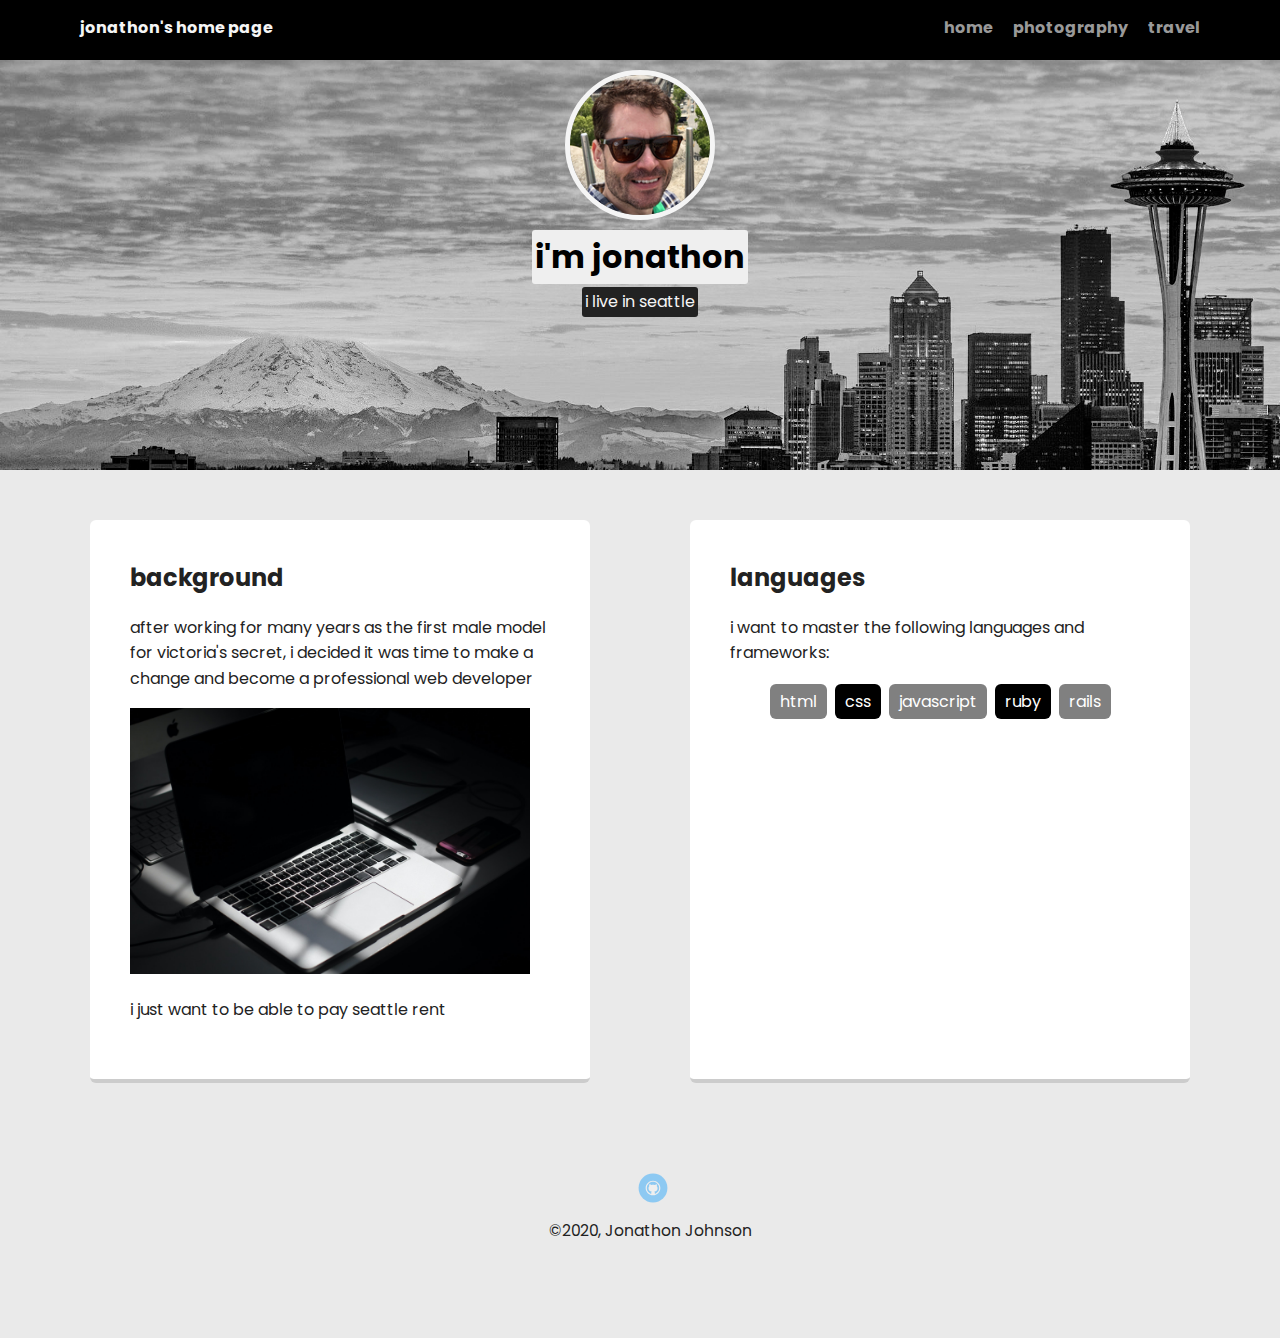
<file: index.html>
<!doctype html>
<html lang="en">
<head>
  <meta charset="utf-8">
  <title>jonathon's home page</title>
  <meta name="viewport" content="width=device-width, initial-scale=1.0">
  <link rel="stylesheet" href="styles.css">
  <link href="https://fonts.googleapis.com/css2?family=Poppins&display=swap" rel="stylesheet">
</head>
  <body>

    <nav class="bar-nav">
        <ul class="nav">
          <li class="name">jonathon's home page</li>
          <li><a href="./index.html">home</a></li>
          <li><a href="./photos.html">photography</a></li>
            <li><a href="./travel.html">travel</a></li>
        </ul>
    </nav>

    <header>
      <img src="images/me.jpg" alt="Selfie of Jonathon" class="profile-image">
      <h1 class="tag name">i'm jonathon</h1>
      <p class="tag location">i live in seattle</p>
    </header>

    <main class="flex">
      <article class="article">
        <h2>background</h2>
        <p>after working for many years as the first male model for victoria's secret, i decided it was time to make a change and become a professional web developer</p>
          <img src="images/laptop.jpg" alt="image of a laptop computer" width="400">
        <p>i just want to be able to pay seattle rent</p>
      </article>

      <article class="article">
        <h2>languages</h2>
        <p>i want to master the following languages and frameworks:</p>
        <ul class="skills">
          <li>html</li>
          <li>css</li>
          <li>javascript</li>
          <li>ruby</li>
          <li>rails</li>
        </ul>
      </article>

    </main>
    <footer>
      <ul>
        <li><a href="https://github.com/jonathondev" class="social github">Github</a></li>
      </ul>
      <p class="copyright">&copy;2020, Jonathon Johnson</p>
    </footer>
  </body>
  </html>
</file>
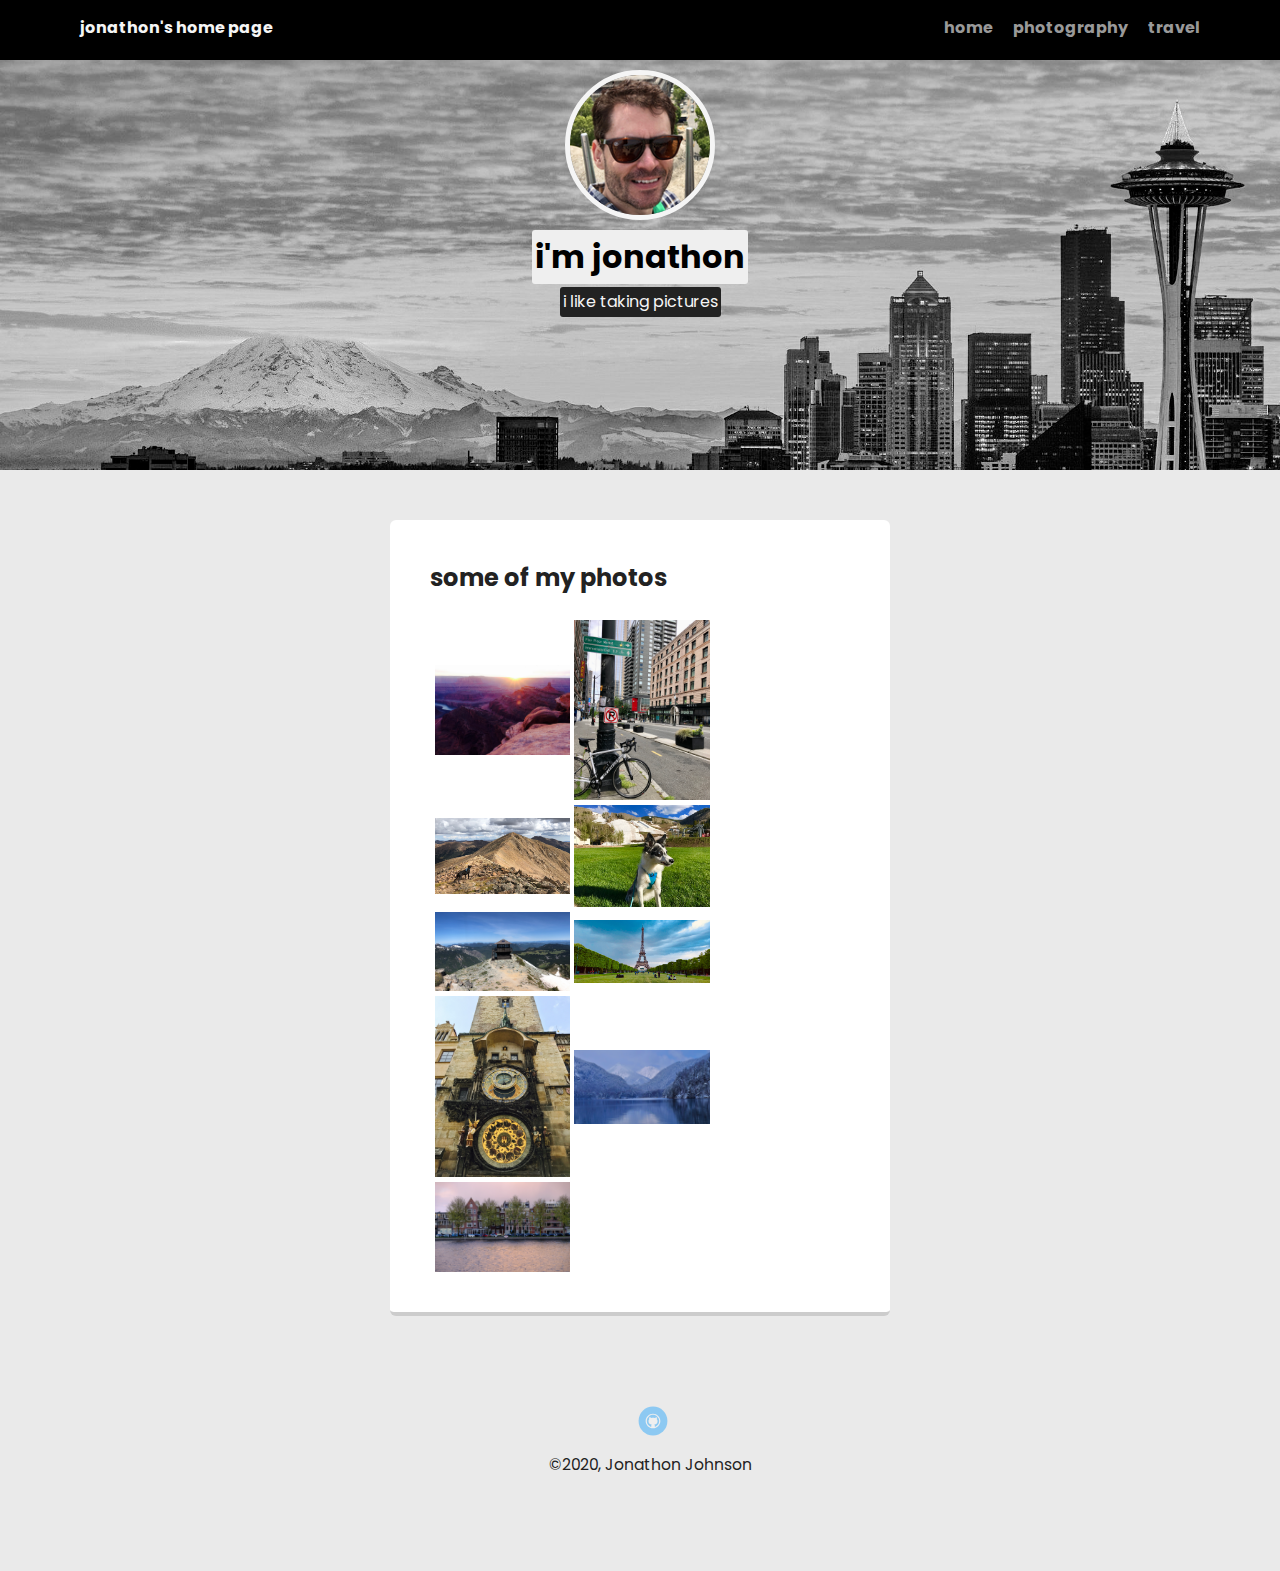
<file: photos.html>
<!doctype html>
<html lang="en">
<head>
  <meta charset="utf-8">
  <title>jonathon's home page</title>
  <meta name="viewport" content="width=device-width, initial-scale=1.0">
  <link rel="stylesheet" href="styles.css">
  <link href="https://fonts.googleapis.com/css2?family=Poppins&display=swap" rel="stylesheet">
</head>
  <body>

    <nav class="bar-nav">
        <ul class="nav">
          <li class="name">jonathon's home page</li>
          <li><a href="./index.html">home</a></li>
          <li><a href="./photos.html">photography</a></li>
            <li><a href="./travel.html">travel</a></li>
        </ul>
    </nav>

    <header>
      <img src="images/me.jpg" alt="Selfie of Jonathon" class="profile-image">
      <h1 class="tag name">i'm jonathon</h1>
      <p class="tag location">i like taking pictures</p>
    </header>

    <main class="flex">
      <article class="article">
        <h2>some of my photos</h2>
          <div class="row">
            <div class="column">
                <img src="images/1.jpg" alt="photo from canyonlands">
                <img src="images/2.jpg" alt="a bike in downtown seattle">
                <img src="images/3.jpg" alt="hiking in colorado">
                <img src="images/4.jpg" alt="a dog in vail colorado">
                <img src="images/5.jpg" alt="photo from mt rainier">
                <img src="images/6.jpg" alt="the eiffel tower">
                <img src="images/7.jpg" alt="the clock in prague">
                <img src="images/8.jpg" alt="bavaria germany">
                <img src="images/9.jpg" alt="houses in amsterdam">
            </div>
         </div>
        </article>

    </main>
    <footer>
      <ul>
        <li><a href="#" class="social github">Github</a></li>
      </ul>
      <p class="copyright">&copy;2020, Jonathon Johnson</p>
    </footer>
  </body>
  </html>
</file>
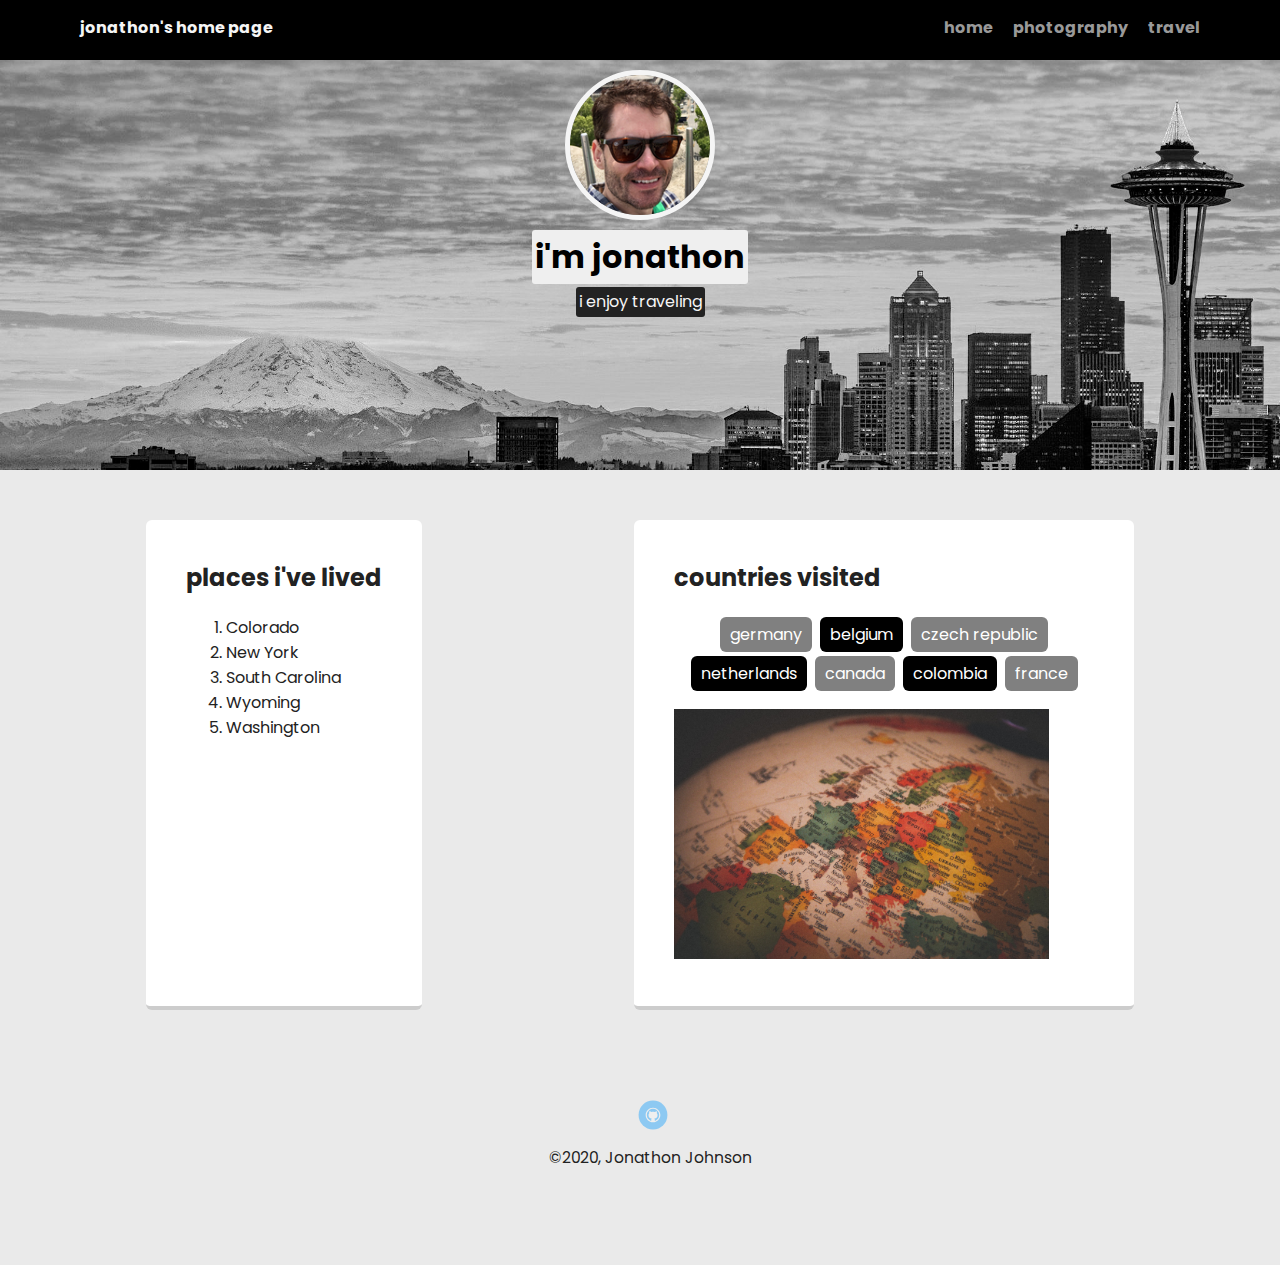
<file: travel.html>
<!doctype html>
<html lang="en">
<head>
  <meta charset="utf-8">
  <title>jonathon's home page</title>
  <meta name="viewport" content="width=device-width, initial-scale=1.0">
  <link rel="stylesheet" href="styles.css">
  <link href="https://fonts.googleapis.com/css2?family=Poppins&display=swap" rel="stylesheet">
</head>
  <body>

    <nav class="bar-nav">
        <ul class="nav">
          <li class="name">jonathon's home page</li>
          <li><a href="./index.html">home</a></li>
          <li><a href="./photos.html">photography</a></li>
            <li><a href="./travel.html">travel</a></li>
        </ul>
    </nav>

    <header>
      <img src="images/me.jpg" alt="Selfie of Jonathon" class="profile-image">
      <h1 class="tag name">i'm jonathon</h1>
      <p class="tag location">i enjoy traveling</p>
    </header>

    <main class="flex">
      <article class="article">
        <h2>places i've lived</h2>
        <ol>
            <li>Colorado</li>
            <li>New York</li>
            <li>South Carolina</li>
            <li>Wyoming</li>
            <li>Washington</li>
          </ol>
      </article>

      <article class="article">
        <h2>countries visited</h2>
        <ul class="skills">
            <li>germany</li>
            <li>belgium</li>
            <li>czech republic</li>
            <li>netherlands</li>
            <li>canada</li>
            <li>colombia</li>
            <li>france</li>
          </ul>
            <img src="images/globe.jpg" alt="picture of a globe" height="250">
      </article>

    </main>
    <footer>
      <ul>
        <li><a href="https://github.com/jonathondev" class="social github">Github</a></li>
      </ul>
      <p class="copyright">&copy;2020, Jonathon Johnson</p>
    </footer>
  </body>
  </html>
</file>
<file: styles.css>
/* Global Layout Set-up */
* {
  box-sizing: border-box;
}

body {
  margin: 0;
  padding: 0;
  text-align: center;
  font-family: 'Poppins', sans-serif;
  color: #222;
  background: #eaeaea;
}
/* Link Styles */

a {
  text-decoration: none;
  color: #999;
}
a:hover {
  color: #6633ff;
}

/* Section Styles */

.bar-nav {
  width: 100%;
  background: black;
  min-height: 30px;
  padding: 10px;
  position: fixed;
  text-align: center;
}
.nav {
  display: flex;
  justify-content: space-around;
  font-weight: 700;
  list-style-type: none;
  margin: 0 auto;
  padding: 0;
}

.nav .name {
    display: block;
    margin-right: auto;
    color: whitesmoke;
}
.nav li {
  padding: 5px 10px 10px 10px;
}
.nav a {
  transition: all .5s;
}
.nav a:hover {
  color: white
}

header {
  text-align: center;
  background: url('images/seattlebw.jpg') no-repeat top center ;
  background-size: cover;
  overflow: hidden;
  padding-top: 5px;
}
header:hover {
  background: url('images/seattle.jpg') no-repeat top center ;
  background-size: cover;
  overflow: hidden;
  padding-top: 5px;
}
header {
  line-height: 1.5;
}
header .profile-image {
  margin-top: 65px;
  width: 150px;
  height: 150px;
  border-radius: 50%;
  border: 5px solid whitesmoke;
  transition: all .5s;
}
header .profile-image:hover {
  transform: scale(1.1) rotate(4deg);
}
.tag {
  background-color: #efefef;
  color: black;
  padding: 3px;
  border-radius: 3px;
  display: table;
  margin: 3px auto;
}
.location {
  background-color: #222;
  color: whitesmoke;
}
.article {
  margin: 30px;
  padding: 20px 40px 40px;
  max-width: 500px;
  text-align: left;
  background: #fff;
  border-bottom: 4px solid #ccc;
  border-radius: 6px;
  transition: all .5s;
}
.article:hover {
  border-color: #ff99ff;
}

ul.skills {
  padding: 0;
  text-align: center;
}

.skills li {
  border-radius: 6px;
  display: inline-block;
  background: black;
  color: white;
  padding: 5px 10px;
  margin: 2px;
}

.skills li:nth-child(odd) {
  background: gray;
}

/* image gallery attempt */
.row {
    display: flex;
    flex-wrap: wrap;
    padding: 0 1px;
}

/* ideally this will be three columns */
.column {
    flex: 50%;
    max-width: 100%;
    padding: 0 4px;
}

.column img {
    margin-top: 5px;
    vertical-align: middle;
    width: 33%;
}
/* giving up on the columns this is too far ahead right now */

footer {
  width: 100%;
  min-height: 30px;
  padding: 20px 0 40px 20px;
}

footer .copyright {
  top: -8px;
  font-size: .75em;
}

footer ul {
  list-style-type: none;
  margin: 0;
  padding: 0;
}

footer ul li {
  display: inline-block;
}

a.social {
  display: inline-block;
  text-indent: -9999px;
  margin-left: 5px;
  width: 30px;
  height: 30px;
  background-size: 30px 30px;
  opacity: .4;
  transition: all .5s;
}
a.twitter {
  background-image: url(images/twitter.svg);
}
a.linkedin {
  background-image: url(images/linkedin.svg);
}
a.github {
  background-image: url(images/github.svg);
}
a.social:hover {
  opacity: 1;
}
.clearfix {
  clear: both;
}

/* Styles for larger screens */
@media screen and (min-width: 720px) {

  .flex {
      display: -ms-flexbox;      /* TWEENER - IE 10 */
      display: flex;
      max-width: 1200px;
      -ms-flex-pack: distribute;
      justify-content: space-around;
      margin: 0 auto;
  }

  header {
    min-height: 470px;
  }

  .nav {
    max-width: 1200px;
    padding: 0 30px;
  }


  main {
    padding-top: 20px;
  }

  main p {
    line-height: 1.6em;
  }

  footer {
    font-size: 1.3em;
    max-width: 1200px;
    margin: 40px auto;
  }

}
</file>
